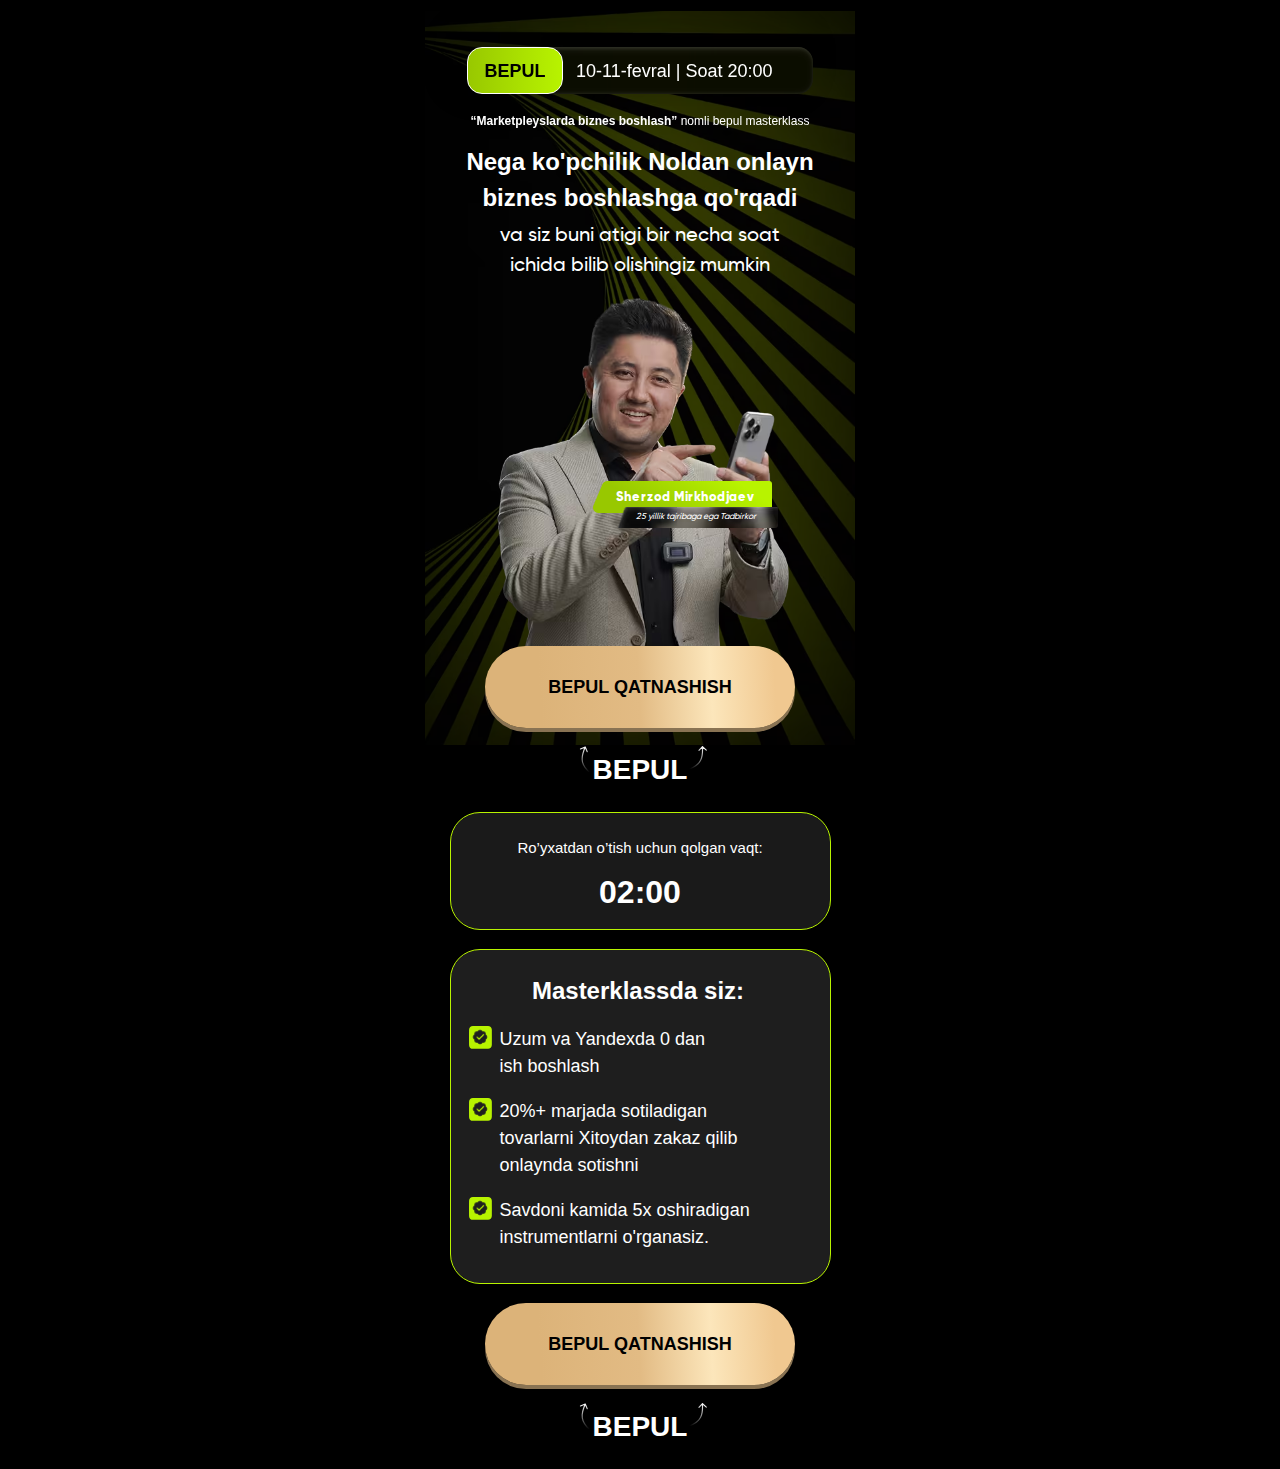
<file: a/index.html>
<!DOCTYPE html>
<html lang="uz">

<head>
  <meta charset="UTF-8" />
  <meta name="viewport" content="width=device-width, initial-scale=1.0" />
  <title>Sherzod Mirkhodjaev</title>
  <style>
* {margin: 0;padding: 0;box-sizing: border-box;}html {overflow-x: hidden;}body {background-color: black;overflow-x: hidden;}.hero {padding-top: 0;padding-bottom: 35px;}.hero__container {max-width: 440px;margin: 0 auto;padding-top: 32px;}.hero_infos {padding-left: 10px;padding-right: 10px;}.hero__boxs {position: relative;}.hero__tops {display: flex;align-items: center;justify-content: center;justify-content: space-between;border: 1px solid #ffffff;max-width: 341px;margin-left: auto;margin-right: auto;border-radius: 100px;color: white;padding: 15px 29px 14px 24px;margin-top: 33px;}.hero__boxs_titles {text-align: center;font-family: Gilroy, sans-serif;font-weight: 300;font-style: Light;font-size: 14px;line-height: 150%;letter-spacing: 0%;color: #eae9e9;}.hero__topse {max-width: 346px;color: white;display: flex;align-items: center;justify-content: start;margin-left: auto;margin-right: auto;margin-top: 36px;gap: 13px;width: 100%;margin-top: 15px;border-radius: 15px;position: relative;box-shadow: inset 0.93px 0.87px 4px rgba(255, 255, 255, .14), inset 1.86px 1.73px 8px rgba(255, 255, 255, .10), -1.86px -1.73px 12px -8px rgba(0, 0, 0, .30), -11.15px -10.39px 48px -12px rgba(0, 0, 0, .35);background: rgba(0, 0, 0, .35);backdrop-filter: blur(70px);-webkit-backdrop-filter: blur(70px);z-index: 20;}.hero__topse::before {content: "";position: absolute;inset: 0;border-radius: 22px;}.hero__left-arrow {position: absolute;left: 149px;top: -10px;}.hero__right-arrow {position: absolute;right: 143px;top: -10px;}.hero__book {height: auto;position: absolute;right: -43px;top: 50%;transform: translateY(-50%);object-fit: cover;width: 80px;}.hero__top-min {display: flex;align-items: center;gap: 10px;}.hero__top-title {font-family: Montserrat, sans-serif;font-weight: 400;font-size: 18px;line-height: 100%;padding-top: 14px;padding-bottom: 13px;}.hero__topse_btn {background: linear-gradient(270deg, #B8F300 0%, #98C800 100%);border: 0.77px solid #FFFFFF;font-family: Montserrat, sans-serif;padding: 14px 16px 13px 16px;border-radius: 15px;text-transform: uppercase;font-weight: 700;font-size: 18px;line-height: 100%;text-align: center;color: black;max-width: 96px;width: 100%;}.hero_infos__text {font-family: Montserrat, sans-serif;font-weight: 400;font-size: 12px;line-height: 150%;text-align: center;margin-bottom: 14px;color: white;position: relative;z-index: 20;margin-left: auto;margin-right: auto;}.hero__top_subtitle {font-family: Gilroy, sans-serif;font-weight: 800;font-size: 24px;text-align: center;}.hero__texts {color: white;font-family: Gilroy, sans-serif;font-weight: 400;font-size: 14px;line-height: 10%;text-align: center;padding-top: 22px;max-width: 361px;margin: 0 auto 24px;}.hero__titles {font-family: Montserrat, sans-serif;max-width: 349px;width: 100%;font-weight: 700;margin-bottom: 5px;font-size: clamp(20px, 6vw, 24px);color: white;line-height: 150%;position: relative;z-index: 20;text-align: center;margin-left: auto;margin-right: auto;}.hero__main {display: flex;flex-direction: column;align-items: center;}.hero__main-btn {font-family: Gilroy, sans-serif;font-weight: 800;font-style: Bold;border: none;cursor: pointer;font-size: 18px;line-height: 100%;letter-spacing: 0%;text-align: center;text-transform: uppercase;color: #332c21;background: linear-gradient(90deg, #deb67d 0%, #f7deb1 50%, #deb67d 100%);padding: 27px 59px;box-shadow: 0px 7.37px 0px 0px #6c593e;border-radius: 69px;margin-bottom: 9px;margin-top: -60px;}.hero__main-btns {font-family: Gilroy, sans-serif;font-weight: 800;font-style: Bold;font-size: 18px;line-height: 100%;letter-spacing: 0%;text-align: center;text-transform: uppercase;color: #332c21;background: linear-gradient(90deg, #deb67d 0%, #f7deb1 50%, #deb67d 100%);padding: 27px 59px;box-shadow: 0px 7.37px 0px 0px #6c593e;border-radius: 69px;margin-bottom: 16px;margin-left: 80px;text-decoration: none;margin-top: 30px;}.hero__discount {display: flex;align-items: center;text-align: center;gap: 5.35px;margin-bottom: 15px;justify-content: center;}.hero__discount-title {font-family: Gilroy, sans-serif;font-weight: 800;font-style: Bold;font-size: 30px;color: white;margin-top: 10px;line-height: 100%;letter-spacing: 0%;}.hero__info {color: white;background-color: #1e1e1e;border: 1px solid #464646;border-radius: 30px;padding: 23px 15px 22px 15px;}.hero__info-title {font-family: Gilroy, sans-serif;font-weight: 600;font-style: SemiBold;font-size: 20px;line-height: 150%;letter-spacing: 0%;text-align: center;max-width: 230px;margin-left: auto;margin-right: auto;margin-bottom: 17px;}.hero__nav {display: flex;align-items: center;flex-direction: column;justify-content: center;gap: 18px;list-style: none;}.hero__nav__item {font-family: Montserrat, sans-serif;font-weight: 400;font-size: clamp(16px, 3vw, 18px);line-height: 150%;color: white;display: flex;gap: 8px;img {margin-top: 5px;}}.hero__nav__items {display: flex;align-items: center;text-align: center;justify-content: center;margin-left: auto;margin-right: auto;font-family: Montserrat, sans-serif;font-size: clamp(14px, 4.5vw, 15px);}.hero__nav__item-svg {width: 30px;}.hero__btns {background: linear-gradient(87.05deg, #DCB379 17.99%, #E2BB84 49.64%, #FCE6BB 72.7%, #F0C890 93.02%);box-shadow: 0px 4px 0px 0px #897353;color: #000;border: none;max-width: 310px;width: 100%;border-radius: 50px;text-transform: uppercase;font-family: Montserrat, sans-serif;font-weight: 700;font-size: 18px;cursor: pointer;line-height: 100%;text-align: center;justify-content: center;padding: 32px 26px;white-space: nowrap;margin-bottom: 28px;display: flex;margin-left: auto;margin-right: auto;max-width: 310px;position: relative;z-index: 30;}.hero__user {display: flex;align-items: center;gap: 5px;margin-left: auto;margin-right: auto;justify-content: center;margin-bottom: 28px;position: relative;}.hero__infos-title {font-family: Gilroy, sans-serif;font-weight: 500;font-size: clamp(16px, 5.5vw, 20px);line-height: 150%;text-align: center;color: white;position: relative;z-index: 10;}.hero__user-title {font-family: Montserrat, sans-serif;font-weight: 700;font-size: 28px;text-align: center;line-height: 100%;color: white;}.hero__card {display: flex;margin-left: auto;margin-right: auto;align-items: center;justify-content: center;margin-bottom: -40px;position: relative;}.speakerImg {max-width: 321px;width: 100%;height: auto;}.hero__cards {font-family: Gilroy, sans-serif;font-weight: 800;font-size: 12.83px;background-image: url(./images/border.svg);background-repeat: no-repeat;line-height: 100%;color: white;padding: 10px 18px 10px 23px;border-radius: 3px;white-space: nowrap;position: absolute;left: 180px;background-size: cover;}#time {font-family: sans-serif;font-weight: 700;font-size: 36px;line-height: 100%;margin-left: auto;margin-right: auto;display: flex;align-items: center;justify-content: center;}.hero__card__gradient {width: 100%;margin-left: auto;margin-right: auto;display: flex;position: relative;justify-content: center;}.hero__cardss {color: white;font-family: Gilroy, sans-serif;background-image: url(./images/borders.avif);background-repeat: no-repeat;font-weight: 500;font-style: Italic;font-size: 8.7px;line-height: 100%;letter-spacing: 0%;transform: translateY(25px);left: 200px;white-space: nowrap;padding: 7px 22px 6px 23px;border-radius: 3px;position: absolute;}.info__boxs {max-width: 381px;width: 100%;padding: 26px 52px 18px 52px;background-color: #1A1A1A;border: 1px solid #B8F300;color: #fff;border-radius: 30px;margin-bottom: 19px;display: flex;flex-direction: column;align-items: center;justify-content: center;margin-left: auto;margin-right: auto;}.info__box {max-width: 381px;width: 100%;padding: 23px 22px 32px 18px;background-color: #1E1E1E;border: 1px solid #B8F300;color: #fff;border-radius: 30px;margin-bottom: 19px;display: flex;flex-direction: column;align-items: start;justify-content: center;margin-left: auto;margin-right: auto;}.info__title {font-family: Montserrat, sans-serif;font-weight: 600;font-size: 24px;line-height: 150%;margin-bottom: 17px;text-align: center;justify-content: center;width: 100%;display: flex;align-items: center;gap: 17px;}.speaker-info {position: absolute;top: 200px;left: -7px;}.info__text {font-family: Gilroy, sans-serif;font-weight: 500;font-size: 19px;line-height: 150%;text-align: center;}@media (max-width: 380px) {.info__box {padding-left: 20px;padding-right: 20px;}.hero_infos__text {font-size: 10px;margin-bottom: 3px;max-width: fit-content;}.info__boxs {padding: 20px 30px 18px 30px;}.hero__container {padding-top: 0;}.hero__left-arrow {left: 115px;}.hero__right-arrow {right: 110px;}.hero__card {margin-bottom: -55px;}.hero__topse {margin-top: 10px;}.hero__titles {margin-bottom: 2px;}}@media (max-width: 350px) {.hero__left-arrow {left: 90px;}.hero__right-arrow {right: 90px;}.hero__cards {left: 100px;}.hero__cardss {left: 114px;}}.card_bg {background-image: url(./images/bg-gradient.avif);background-size: cover;background-position: center;max-width: 430px;width: 100%;position: absolute;top: -270px;height: 734px;}.registerBtn {color: #000 !important;}
  </style>
  <link rel="preload" href="./css/modal.css" as="style" onload="this.rel='stylesheet'" />
  <noscript>
    <link rel="stylesheet" href="./css/modal.css" />
  </noscript>
</head>

<body>

  <main>
    <div class="hero__container">
      <div class="hero__boxs">
        <div class="hero__topse">
          <div class="hero__topse_btn">BEPUL</div>
          <h3 class="hero__top-title">10-11-fevral | Soat 20:00 </h3>
        </div>
        <br>
        <p class="hero_infos__text">
          <b>“Marketpleyslarda biznes boshlash”</b> nomli bepul masterklass
        </p>
        <h2 class="hero__titles">
          Nega ko'pchilik Noldan onlayn biznes boshlashga qo'rqadi
        </h2>

        <h3 class="hero__infos-title">va siz buni atigi bir necha soat <br> ichida bilib olishingiz mumkin</h3>

        <div class="hero__card">
          <div class="card_bg"></div>
          <div class="hero__card__gradient">
            <img class="speakerImg" src="./images/speakerThree.avif" loading="lazy" decoding="async" width="321"
              height="405" alt="speker" />
            <div class="speaker-info">
              <div class="hero__cards">Sherzod Mirkhodjaev</div>
              <div class="hero__cardss">25 yillik tajribaga ega Tadbirkor</div>
            </div>
          </div>
        </div>
        <div class="hero_infos">

          <button class="hero__btns registerBtn">
            BEPUL QATNASHISH
          </button>
          <div class="hero__user">
            <img class="hero__left-arrow" src="./images/arrow-left.svg" loading="lazy" decoding="async"
              alt="arrow left" />

            <p class="hero__user-title">
              BEPUL
            </p>

            <img class="hero__right-arrow" src="./images/arrow-right.svg" loading="lazy" decoding="async"
              alt="arrow right" />
          </div>
          <div class="info__boxs">

            <div class="hero__nav">
              <p class="hero__nav__items">Ro’yxatdan o’tish uchun qolgan vaqt:</p>
              <h1 id="timer">01:58</h1>
            </div>

          </div>
          <div class="info__box">
            <h2 class="info__title">Masterklassda siz:</h2>

            <ul class="hero__nav" style="align-items: start;">
              <li class="hero__nav__item">
                <svg width="23" height="23" viewBox="0 0 23 23" fill="none" xmlns="http://www.w3.org/2000/svg"
                  xmlns:xlink="http://www.w3.org/1999/xlink">
                  <path
                    d="M0.0571969 3.72145C0.0924756 1.65212 1.78651 0 3.85614 0H19.0295C21.1116 0 22.8101 1.67124 22.8338 3.75324C22.8927 8.92048 22.8854 13.1669 22.8248 19.1055C22.8035 21.193 21.1033 22.8743 19.0158 22.8743H3.8822C1.80223 22.8743 0.105096 21.2052 0.074664 19.1255C-0.0166229 12.8868 -0.02628 8.61792 0.0571969 3.72145Z"
                    fill="#B8F300" />
                  <rect x="2.28711" y="2.2876" width="17.537" height="17.537" fill="url(#pattern0_15_331)" />
                  <defs>
                    <pattern id="pattern0_15_331" patternContentUnits="objectBoundingBox" width="1" height="1">
                      <use xlink:href="#image0_15_331" transform="scale(0.01)" />
                    </pattern>
                    <image id="image0_15_331" width="100" height="100" preserveAspectRatio="none"
                      xlink:href="[data-uri]" />
                  </defs>
                </svg>

                Uzum va Yandexda 0 dan <br> ish boshlash
              </li>
              <li class="hero__nav__item">
                <svg width="23" height="23" viewBox="0 0 23 23" fill="none" xmlns="http://www.w3.org/2000/svg"
                  xmlns:xlink="http://www.w3.org/1999/xlink">
                  <path
                    d="M0.0571969 3.72145C0.0924756 1.65212 1.78651 0 3.85614 0H19.0295C21.1116 0 22.8101 1.67124 22.8338 3.75324C22.8927 8.92048 22.8854 13.1669 22.8248 19.1055C22.8035 21.193 21.1033 22.8743 19.0158 22.8743H3.8822C1.80223 22.8743 0.105096 21.2052 0.074664 19.1255C-0.0166229 12.8868 -0.02628 8.61792 0.0571969 3.72145Z"
                    fill="#B8F300" />
                  <rect x="2.28711" y="2.2876" width="17.537" height="17.537" fill="url(#pattern0_15_331)" />
                  <defs>
                    <pattern id="pattern0_15_331" patternContentUnits="objectBoundingBox" width="1" height="1">
                      <use xlink:href="#image0_15_331" transform="scale(0.01)" />
                    </pattern>
                    <image id="image0_15_331" width="100" height="100" preserveAspectRatio="none"
                      xlink:href="[data-uri]" />
                  </defs>
                </svg>

                20%+ marjada sotiladigan <br> tovarlarni Xitoydan zakaz qilib <br> onlaynda sotishni
              </li>
              <li class="hero__nav__item">
                <svg width="23" height="23" viewBox="0 0 23 23" fill="none" xmlns="http://www.w3.org/2000/svg"
                  xmlns:xlink="http://www.w3.org/1999/xlink">
                  <path
                    d="M0.0571969 3.72145C0.0924756 1.65212 1.78651 0 3.85614 0H19.0295C21.1116 0 22.8101 1.67124 22.8338 3.75324C22.8927 8.92048 22.8854 13.1669 22.8248 19.1055C22.8035 21.193 21.1033 22.8743 19.0158 22.8743H3.8822C1.80223 22.8743 0.105096 21.2052 0.074664 19.1255C-0.0166229 12.8868 -0.02628 8.61792 0.0571969 3.72145Z"
                    fill="#B8F300" />
                  <rect x="2.28711" y="2.2876" width="17.537" height="17.537" fill="url(#pattern0_15_331)" />
                  <defs>
                    <pattern id="pattern0_15_331" patternContentUnits="objectBoundingBox" width="1" height="1">
                      <use xlink:href="#image0_15_331" transform="scale(0.01)" />
                    </pattern>
                    <image id="image0_15_331" width="100" height="100" preserveAspectRatio="none"
                      xlink:href="[data-uri]" />
                  </defs>
                </svg>

                Savdoni kamida 5x oshiradigan <br> instrumentlarni o'rganasiz.
              </li>
            </ul>
          </div>

          <button class="hero__btns registerBtn">
            BEPUL QATNASHISH
          </button>
          <div class="hero__user">
            <img class="hero__left-arrow" src="./images/arrow-left.svg" loading="lazy" decoding="async"
              alt="arrow left" />

            <p class="hero__user-title">
              BEPUL
            </p>

            <img class="hero__right-arrow" src="./images/arrow-right.svg" loading="lazy" decoding="async"
              alt="arrow right" />
          </div>
        </div>
      </div>
    </div>
  </main>
  <!-- Modal -->
  <div id="registrationModal" class="homeModal" style="display: none">
    <div class="homeModalOverlay"></div>
    <div class="homeFormContainer">
      <button class="closeButton" id="closeModalBtn">
        <svg xmlns="http://www.w3.org/2000/svg" width="16" height="16" viewBox="0 0 12 12" fill="none">
          <path d="M1 11L11 1M1 1.00001L11 11" stroke="currentColor" stroke-width="1.5" stroke-linecap="round" />
        </svg>
      </button>
      <div class="homeFormTop">
        <h1 class="homeFormTopTitle">
          Davom etish uchun <br> quyidagi formani to’ldiring!
        </h1>
      </div>
      <form id="registrationForm" name="contact-form">
        <div class="HomeFormRow" style="display: none;">
          <label class="HomeFormRowLabel" for="name">Ismingizni kiriting:</label>
          <input class="HomeFormRowInput" type="text" id="name" name="name" autocomplete="name"
            placeholder="Ismingizni kiriting" />
          <p class="homeFormErrorText" id="nameError" style="display: none">
            Iltimos, ismingizni kiriting
          </p>
        </div>
        <div class="HomeFormRow">
          <label class="HomeFormRowLabel" for="phone">Telefon raqamingiz:</label>
          <div class="phone-input-container">
            <div class="country-selector">
              <div class="selected-country" id="selectedCountry">
                <span id="selectedCountryCode">+998</span>
                <svg id="dropdownIcon" xmlns="http://www.w3.org/2000/svg" width="16" height="16" viewBox="0 0 24 24"
                  fill="none" stroke="currentColor" stroke-width="2" stroke-linecap="round" stroke-linejoin="round">
                  <polyline points="6 9 12 15 18 9"></polyline>
                </svg>
              </div>
              <div class="country-dropdown" id="countryDropdown" style="display: none"></div>
            </div>
            <input class="HomeFormRowInput" type="tel" id="phone" name="phone" placeholder="88 888 88 88"
              autocomplete="tel" />
          </div>
          <p class="homeFormErrorText" id="phoneError" style="display: none">
            ❌ Telefon raqam mos emas!
          </p>
        </div>
        <button type="submit" class="HomeFormBtn" id="submitBtn">
          Davom etish</button>
      </form>
    </div>
  </div>
  <script defer src="../js/app.js"></script>

  <!-- Meta Pixel Code -->
<script defer>
  !function(f,b,e,v,n,t,s)
  {if(f.fbq)return;n=f.fbq=function(){n.callMethod?
  n.callMethod.apply(n,arguments):n.queue.push(arguments)};
  if(!f._fbq)f._fbq=n;n.push=n;n.loaded=!0;n.version='2.0';
  n.queue=[];t=b.createElement(e);t.async=!0;
  t.src=v;s=b.getElementsByTagName(e)[0];
  s.parentNode.insertBefore(t,s)}(window, document,'script',
  'https://connect.facebook.net/en_US/fbevents.js');
  fbq('init', '1240409797437379');
  fbq('track', 'PageView');
  </script>
  <noscript><img height="1" width="1" style="display:none"
  src="https://www.facebook.com/tr?id=1240409797437379&ev=PageView&noscript=1"
  /></noscript>
  <!-- End Meta Pixel Code -->
</body>

</html>
</file>
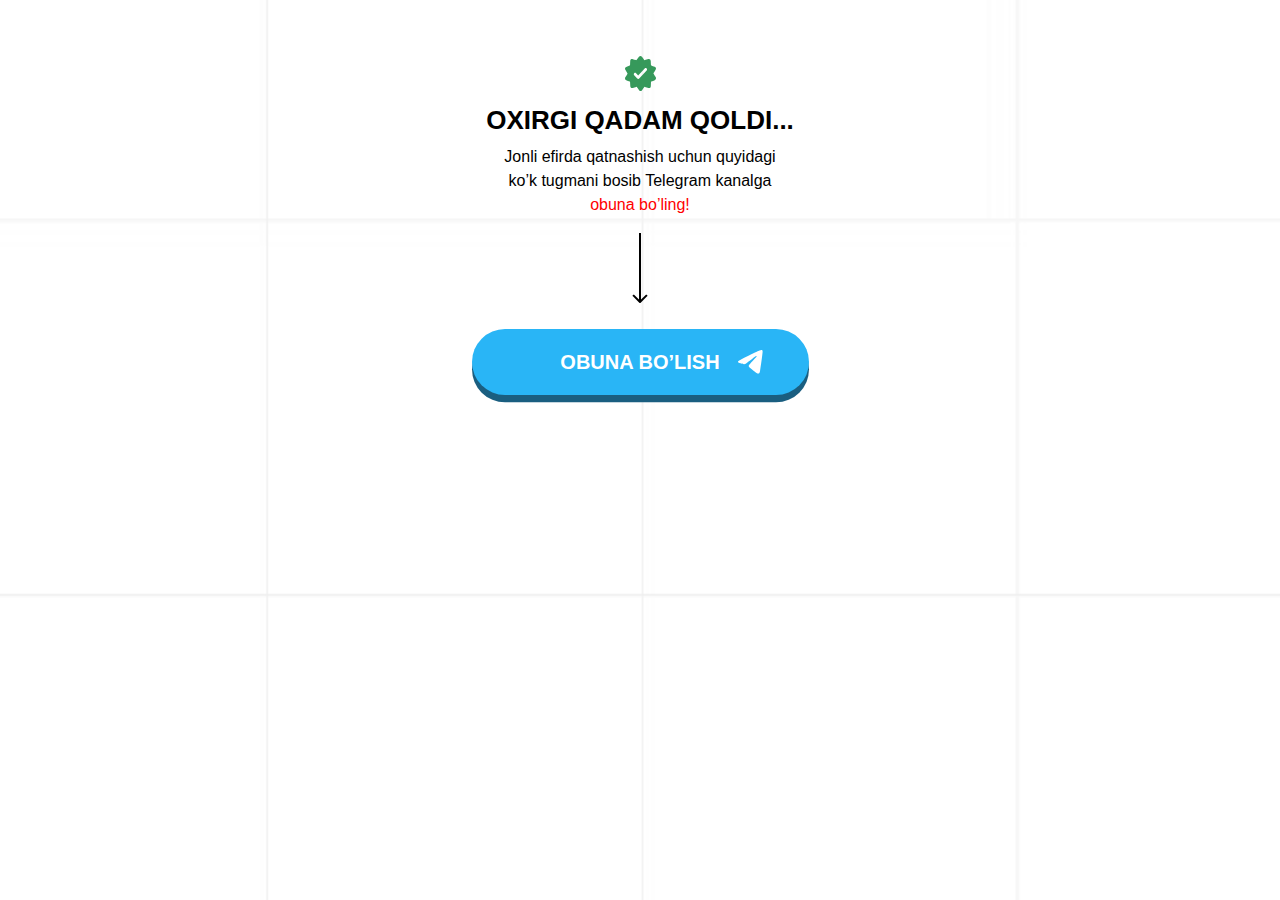
<file: thankYou.html>
<!DOCTYPE html>
<html lang="uz">

<head>
  <meta charset="UTF-8" />
  <meta name="viewport" content="width=device-width, initial-scale=1.0" />
  <title>Raxmat</title>
  <style>
* {margin: 0;padding: 0;box-sizing: border-box;}@font-face {font-family: Bebas Neue;src: url(./fonts/bebas-neue-bold.woff2);font-weight: 700;font-display: swap;}body {background-image: url(./images/thank-you.avif);background-size: cover;background-position: top center;}.container {max-width: 365px;width: 100%;margin-left: auto;margin-right: auto;padding-left: 10px;padding-right: 10px;display: flex;align-items: center;flex-direction: column;padding-top: 56px;}.title {font-family: Gilroy, sans-serif;font-weight: 800;font-size: clamp(22px, 7vw, 26px);line-height: 100%;text-align: center;width: 100%;margin-bottom: 12px;margin-top: 15px;}.title>span {color: #BC9D71;}.description {font-family: Montserrat, sans-serif;font-weight: 500;font-size: 16px;line-height: 150%;text-align: center;max-width: 307px;margin-bottom: 16px;span {color: #ff0000;}}.arrow {margin-bottom: 26px;}.button-sub {font-family: Montserrat, sans-serif;background-color: #29b5f6;padding: 21px 0;box-shadow: 0px 7.37px 0px 0px #1a5e80;border: none;border-radius: 69px;font-weight: 700;font-size: 20px;display: flex;align-items: center;gap: 18px;line-height: 100%;text-align: center;text-transform: uppercase;color: white;text-decoration: none;max-width: 337px;display: flex;align-items: center;justify-content: center;width: 100%;}
  </style>
</head>

<body>
  <div class="container">
    <svg width="31" height="36" viewBox="0 0 31 36" fill="none" xmlns="http://www.w3.org/2000/svg">
      <path
        d="M30.6403 21.0664C29.9657 19.9385 29.2912 18.851 28.6166 17.7231C28.4667 17.4815 28.4667 17.3203 28.6166 17.0787C29.2912 15.9911 29.9283 14.9036 30.6028 13.816C31.3898 12.527 30.9776 11.2784 29.6284 10.7547C28.5042 10.3116 27.3799 9.82829 26.2556 9.38521C26.0308 9.30465 25.9183 9.14353 25.9183 8.86157C25.8808 7.53234 25.8059 6.2031 25.7309 4.91415C25.656 3.50435 24.6441 2.69875 23.37 3.06127C22.1707 3.38351 20.9715 3.74603 19.8097 4.10855C19.5474 4.18911 19.3975 4.10855 19.2101 3.90715C18.4606 2.85987 17.6736 1.85287 16.9241 0.845878C16.0996 -0.281959 14.8254 -0.281959 13.9635 0.845878C13.214 1.85287 12.427 2.85987 11.7149 3.86687C11.5275 4.14882 11.3402 4.18911 11.0404 4.10855C9.8786 3.74603 8.71685 3.42379 7.89237 3.18211C6.28091 2.77931 5.30653 3.46407 5.23158 4.91415C5.15663 6.24338 5.08168 7.57262 5.0442 8.94213C5.0442 9.22409 4.93177 9.34493 4.70692 9.46577C3.54516 9.94913 2.38341 10.4325 1.22165 10.9158C0.0224171 11.4395 -0.352343 12.6882 0.359699 13.8563C1.03427 14.9841 1.70884 16.0717 2.3834 17.1995C2.5333 17.4412 2.5333 17.6023 2.3834 17.8843C1.67136 19.0121 0.99679 20.1399 0.322221 21.3081C-0.31487 22.3956 0.0973623 23.6846 1.22164 24.1679C2.3834 24.6513 3.58263 25.1346 4.74438 25.618C5.00671 25.6986 5.08166 25.8597 5.08166 26.1416C5.11914 27.4306 5.26904 28.6793 5.26904 29.9682C5.26904 31.2572 6.31837 32.4253 7.77993 31.9419C8.94169 31.5391 10.1034 31.2572 11.2652 30.8947C11.4901 30.8141 11.64 30.8544 11.7899 31.0961C12.5769 32.1433 13.3264 33.1503 14.1134 34.1976C14.9753 35.3254 16.212 35.3254 17.0365 34.1976C17.8235 33.1503 18.573 32.1433 19.36 31.0961C19.5099 30.8947 19.6223 30.8141 19.8847 30.8947C21.0839 31.2572 22.2831 31.5794 23.4824 31.9419C24.7191 32.3044 25.7684 31.4988 25.8059 30.1293C25.8808 28.8001 25.9558 27.4709 25.9933 26.1014C25.9933 25.7791 26.1432 25.6583 26.368 25.5777C27.4923 25.1346 28.6541 24.6513 29.7783 24.1679C30.9776 23.5234 31.3523 22.2345 30.6403 21.0664ZM21.6835 14.4605L14.1883 22.5164C14.001 22.7178 13.7386 22.879 13.4763 22.9192C13.4014 22.9192 13.2889 22.9595 13.214 22.9595C12.8767 22.9595 12.5019 22.7984 12.2396 22.5164L9.16656 19.2135C8.6419 18.6496 8.6419 17.7231 9.16656 17.1592C9.69122 16.5953 10.5532 16.5953 11.0778 17.1592L13.1765 19.4149L19.6973 12.4062C20.222 11.8423 21.0839 11.8423 21.6086 12.4062C22.2082 12.9701 22.2082 13.8966 21.6835 14.4605Z"
        fill="#36995B" />
    </svg>

    <div class="title">OXIRGI QADAM QOLDI...</div>
    <p class="description">
      Jonli efirda qatnashish uchun quyidagi <br> ko’k tugmani bosib Telegram kanalga
      <br>
      <span>obuna bo’ling!</span>
    </p>
    <img src="images/arrow-bottom.svg" alt="arrow" class="arrow" loading="lazy" height="70" width="16" loading="lazy"
      decoding="async" />
    <a href="https://t.me/Sherzod_Mirxodjayev_Massterklass" class="button-sub">OBUNA BO’LISH
      <img src="./images/tg.svg" alt="telegram" style="margin-right: -43px;display: flex;" loading="lazy"
        decoding="async">
    </a>
  </div>
  <script src="./js/thankYou.js"></script>

   <!-- Meta Pixel Code -->
<script defer>
  !function(f,b,e,v,n,t,s)
  {if(f.fbq)return;n=f.fbq=function(){n.callMethod?
  n.callMethod.apply(n,arguments):n.queue.push(arguments)};
  if(!f._fbq)f._fbq=n;n.push=n;n.loaded=!0;n.version='2.0';
  n.queue=[];t=b.createElement(e);t.async=!0;
  t.src=v;s=b.getElementsByTagName(e)[0];
  s.parentNode.insertBefore(t,s)}(window, document,'script',
  'https://connect.facebook.net/en_US/fbevents.js');
  fbq('init', '1240409797437379');
  fbq('track', 'PageView');
  </script>
  <noscript><img height="1" width="1" style="display:none"
  src="https://www.facebook.com/tr?id=1240409797437379&ev=PageView&noscript=1"
  /></noscript>
  <!-- End Meta Pixel Code -->
</body>

</html>
</file>
<file: a/css/modal.css>
@font-face {font-family: Bebas Neue;src: url(../fonts/bebas-neue-bold.woff2);font-weight: 700;font-display: swap;}@font-face {font-family: Gilroy;src: url(../fonts/Gilroy-ExtraBold.woff2);font-weight: 700;font-display: swap;}@font-face {font-family: Gilroy;src: url(../fonts/Gilroy-Medium.woff2);font-weight: 500;font-display: swap;}@font-face {font-family: Gilroy;src: url(../fonts/Gilroy-Light.woff2);font-weight: 300;font-display: swap;}body {font-family: Montserrat, sans-serif;}.homeModal, .homeModalOverlay {position: fixed;top: 0;height: 100vh;width: 100%;left: 0;}.homeModal {z-index: 30;justify-content: center;align-items: center;display: flex;}.homeModalOverlay {background-color: rgba(0, 0, 0, 0.3);backdrop-filter: blur(5px);}.homeFormContainer {position: relative;z-index: 30;background-color: #fff;color: #000;border-radius: 8px;padding: 20px 40px 40px;width: 100%;max-width: 520px;box-shadow: 0 4px 12px rgba(0, 0, 0, 0.1);margin: 0 20px;position: fixed;top: 50%;left: 50%;transform: translate(-50%, -50%);}.homeFormTop {display: flex;justify-content: space-between;}.homeFormTopTitle {font-size: clamp(18px, 5vw, 21px);margin: 0 0 26px;color: #000;font-weight: 700;font-family: Gilroy, sans-serif;text-transform: uppercase;text-align: center;margin-left: auto;margin-right: auto;}.closeButton {background: 0 0;border: none;cursor: pointer;padding: 4px;justify-content: center;align-items: center;display: flex;position: absolute;top: 20px;right: 20px;color: #000;}.homeFormErrorText {color: #e53e3e;margin-bottom: 12px;font-size: 14px;font-family: system-ui, -apple-system, BlinkMacSystemFont, "Segoe UI", sans-serif;padding-top: 5px;padding-bottom: 5px;}.HomeFormRowInput, .HomeFormRowLabel {font-family: system-ui, -apple-system, BlinkMacSystemFont, "Segoe UI", sans-serif;font-size: 18px;}.HomeFormRow {margin-bottom: 32px;}.HomeFormRowLabel {display: block;margin-bottom: 6px;color: #000;}.HomeFormRowInput {width: 100%;padding: 10px 16px;border: 1.07px solid #BED4DA;min-height: 48px;background-color: #F3F7F8;border-radius: 6px;font-weight: 400;outline: 0;height: 50px;transition: border-color 0.2s;}.HomeFormRowInput:focus {border-color: #CFA962;}.HomeFormRowInput::placeholder {color: #aaa;}.HomeFormBtn {font-family: Gilroy, sans-serif;height: 60px;width: 100%;cursor: pointer;border-radius: 100px;background: linear-gradient(90deg, #CFA962 0%, #FFDFA9 49.52%, #CFA962 100%);transition: 0.3s;font-size: 21px;font-weight: 800;color: black;text-transform: uppercase;border: none;position: relative;display: flex;align-items: center;justify-content: center;}.phone-input-container {display: flex;align-items: center;}.country-selector {position: relative;margin-right: 10px;}.selected-country {display: flex;align-items: center;padding: 10px;border: 1px solid #c9c9c9;border-radius: 6px;background-color: #f3f7f8;cursor: pointer;min-height: 50px;font-family: sans-serif !important;font-weight: 400 !important;}.country-dropdown {position: absolute;top: 100%;left: 0;width: 200px;background-color: #fff;border: 1px solid #c9c9c9;border-radius: 6px;box-shadow: 0 4px 12px rgba(0, 0, 0, 0.1);z-index: 40;max-height: 200px;overflow-y: auto;font-family: sans-serif !important;font-weight: 400 !important;}.country-option {display: flex;justify-content: space-between;align-items: center;padding: 10px;cursor: pointer;font-family: sans-serif;font-weight: 400 !important;}.country-option:hover {background-color: #f3f7f8;}.country-option.selected {background-color: #e6f0fa;}@media screen and (max-width: 768px) {.homeFormContainer {max-width: 100%;padding: 80px 20px 20px;margin: 0;border-radius: 6px;height: 100vh;}.homeFormTop {flex-direction: column;align-items: flex-start;}.closeButton {width: 100%;height: 50px;background-color: #000;color: #fff;padding-right: 20px;top: 0;left: 0;justify-content: end;}.homeFormErrorText {font-size: 12px;margin-bottom: 8px;}.HomeFormRowLabel {margin-bottom: 6px;}.HomeFormRowInput {padding: 0 12px;min-height: 40px;background-color: transparent;}.HomeFormRowInput::placeholder {color: #a3a3a3;}.HomeFormBtn {height: auto;font-weight: 700;margin-top: 24px;padding: 18px;}}@media screen and (max-width: 480px) {.homeFormContainer {max-width: 100%;padding: 80px 20px 20px;margin: 0;border-radius: 6px;height: 100vh;}.homeFormErrorText {font-size: 12px;margin-bottom: 8px;}.HomeFormRowLabel {margin-bottom: 6px;}.HomeFormRowInput {padding: 0 12px;min-height: 40px;background-color: transparent;border-radius: 10px;}.HomeFormRowInput::placeholder {color: #a3a3a3;}.HomeFormBtn {margin-top: 24px;}}
</file>
